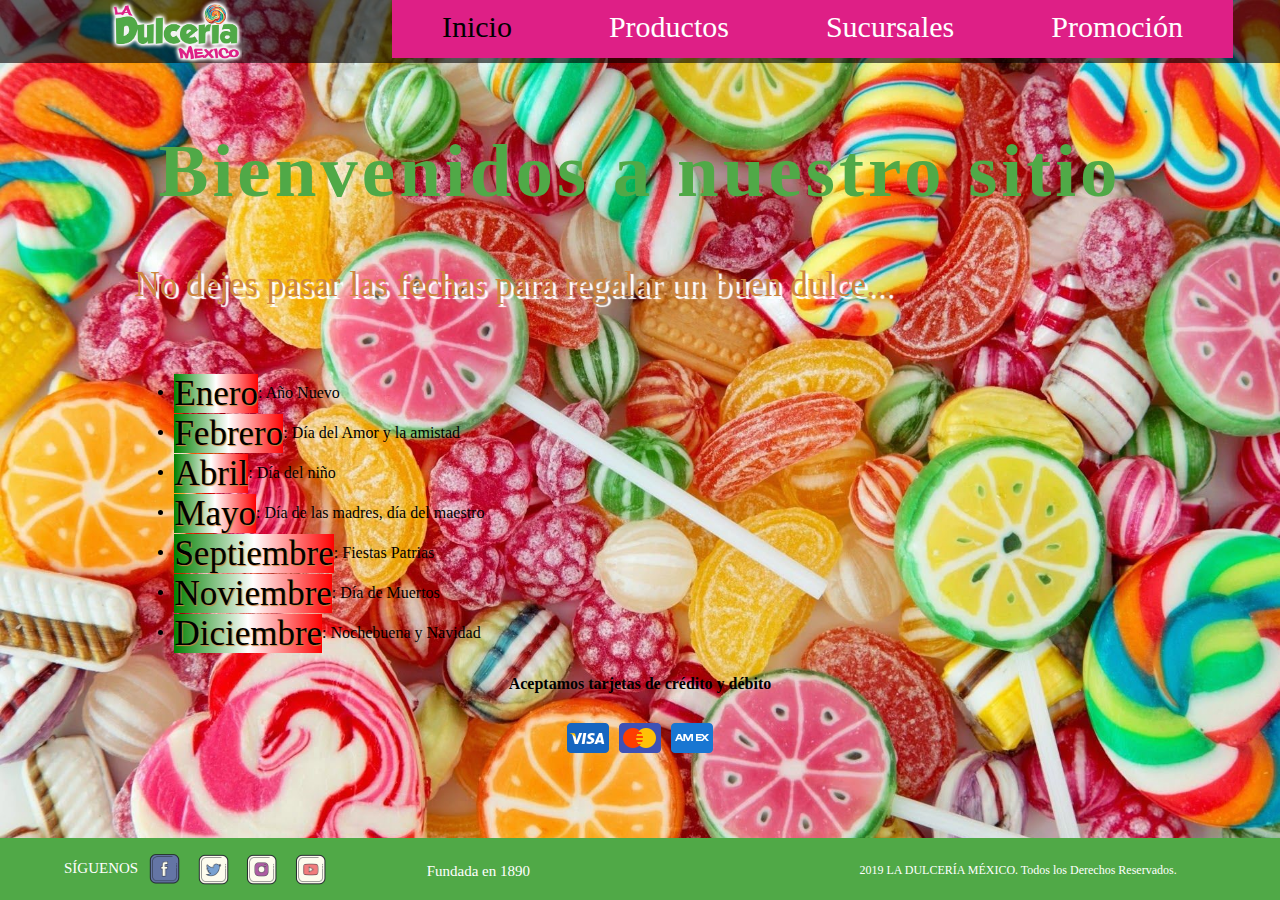
<file: index.html>
<!DOCTYPE html>
<html lang="es">
<head>
	<meta charset="UTF-8">
	<title>La Dulcería México</title>
	<link rel="stylesheet" href="css/style.css">
	<link rel="shortcut icon" href="img/icons8-christmas-candy-100.png">

</head>
<body>

	<header>
		<nav>
			<a href="index.html" title="logo"><img src="img/logo.png" alt="Logo Dulcería"></a>
			<ul>
				<li><a href="index.html"></a>Inicio</li>
				<li><a href="productos.html">Productos</a></li>
				<li><a href="sucursales.html">Sucursales</a></li>
				<li><a href="promocion.html">Promoción</a></li>
			</ul>
		</nav>

	</header>

	<main>
		
		<div class="contenedor">
			<h1 id="bienvenida">Bienvenidos a nuestro sitio</h1>
			<div>
				<p id="titulo_fechas">No dejes pasar las fechas para regalar un buen dulce... </p> <br>
				<ul>
					<li class="meses"><span>Enero</span>: Año Nuevo</li>
					<li class="meses"><span>Febrero</span>: Día del Amor y la amistad</li>
					<li class="meses"><span>Abril</span>: Día del niño</li>
					<li class="meses"><span>Mayo</span>: Día de las madres, día del maestro</li>
					<li class="meses"><span>Septiembre</span>: Fiestas Patrias</li>
					<li class="meses"><span>Noviembre</span>: Día de Muertos</li>
					<li class="meses"><span>Diciembre</span>: Nochebuena y Navidad</li>
				</ul>
				<center>
					<h4>Aceptamos tarjetas de crédito y débito</h4>
					<img src="img/icons8-visa-48.png" alt="">
					<img src="img/icons8-mastercard-48.png" alt="">
					<img src="img/icons8-american-express-48.png" alt="">
				</center>
			</div>
		</div>




	</main>

	<footer>
		<div class="redes">
			<span>SÍGUENOS</span>
			<a href="https://facebook.com" target="_blank"><img src="img/icons8-facebook-100.png" alt=""></a>

			<a href="https://twitter.com" target="_blank"><img src="img/icons8-twitter-100.png" alt=""></a>

			<a href="https://instagram.com" target="_blank"><img src="img/icons8-instagram-100.png" alt=""></a>

			<a href="https://youtube.com" target="_blank"><img src="img/icons8-play-button-100.png" alt=""></a>

		</div> <!-- Aquí cierra la clase redes -->

		<span>Fundada en 1890</span>
		<span>2019 LA DULCERÍA MÉXICO. Todos los Derechos Reservados.</span>

	</footer>




	
</body>
</html>
</file>
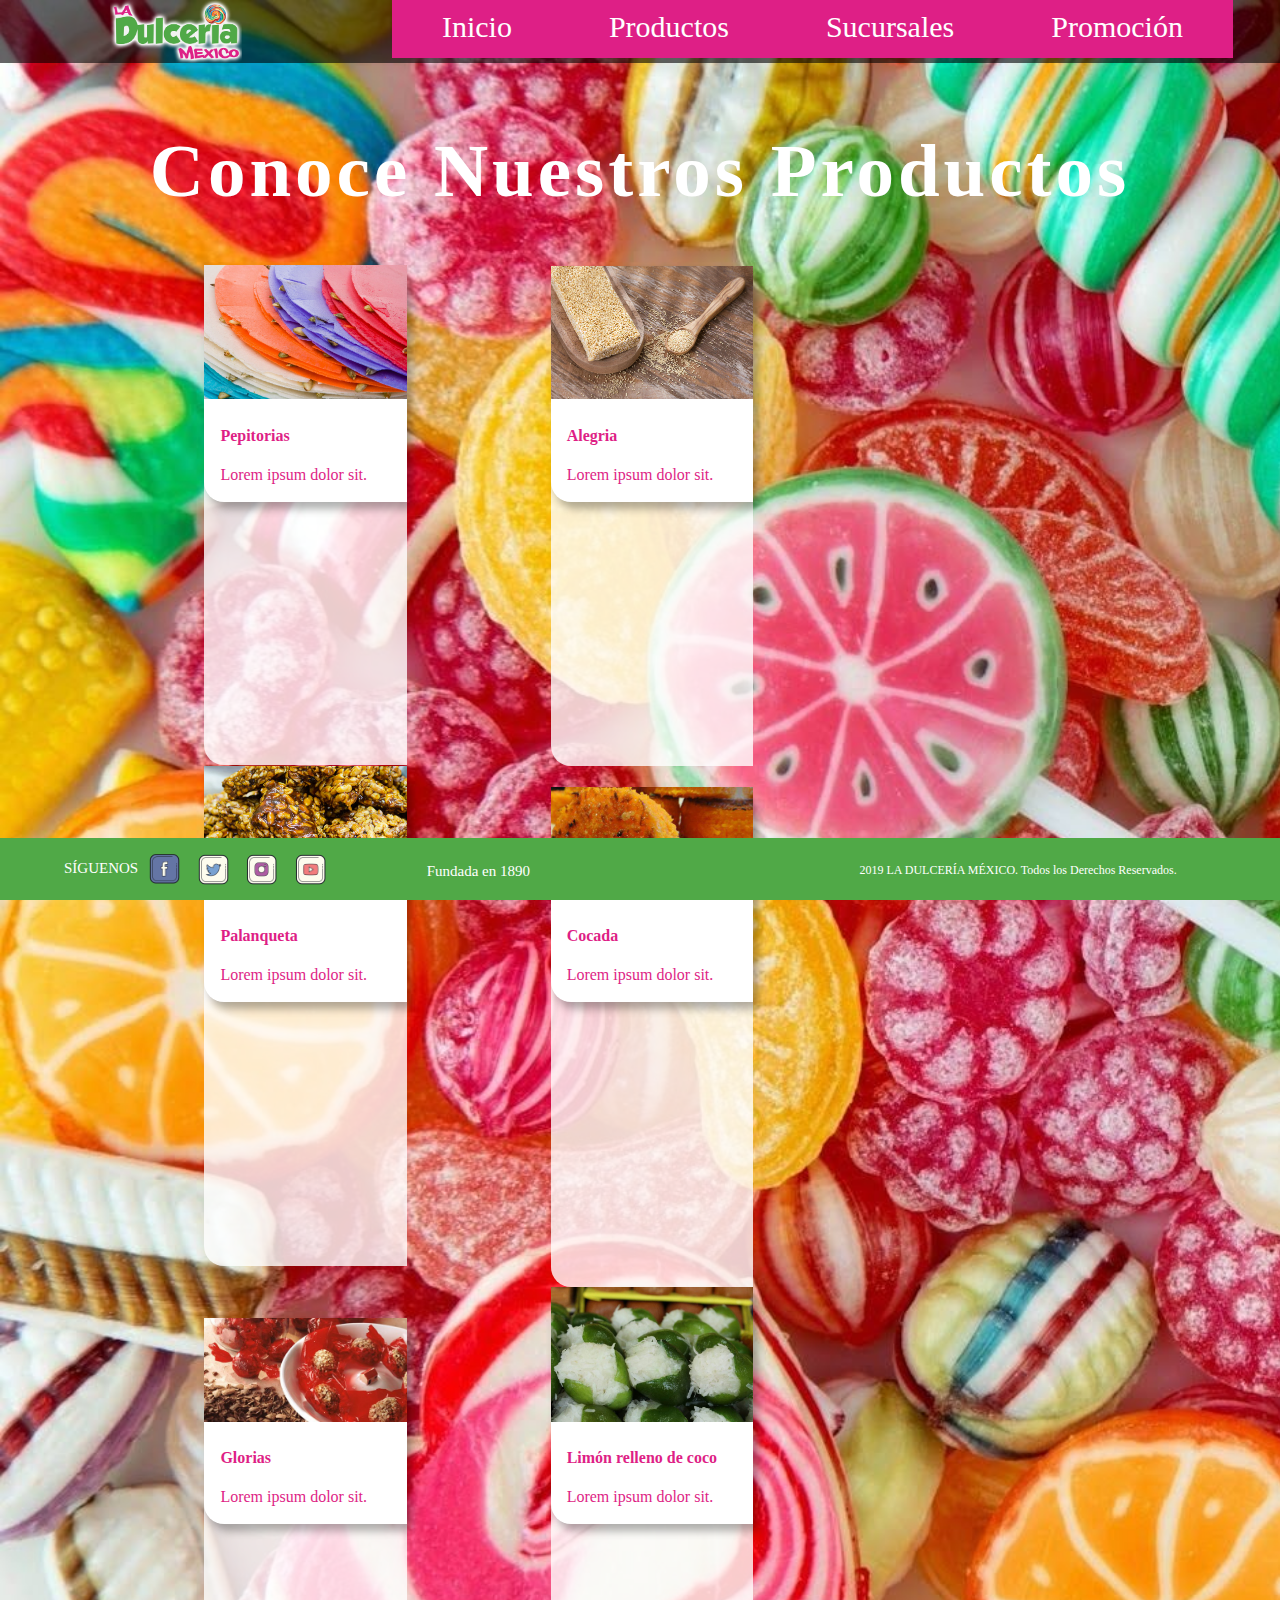
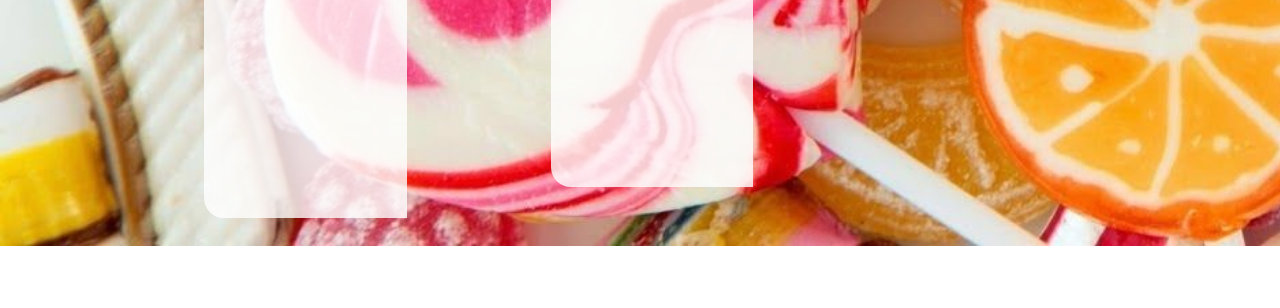
<file: productos.html>
<!DOCTYPE html>
<html lang="es">
<head>
	<meta charset="UTF-8">
	<title>La Dulcería México</title>
	<link rel="stylesheet" href="css/style.css">
	<link rel="shortcut icon" href="img/icons8-christmas-candy-100.png">

</head>
<body>

	<header>
		<nav>
			<a href="index.html" title="logo"><img src="img/logo.png" alt="Logo Dulcería"></a>
			<ul>
				<li><a href="index.html">Inicio</a></li>
				<li><a href="productos.html">Productos</a></li>
				<li><a href="sucursales.html">Sucursales</a></li>
				<li><a href="promocion.html">Promoción</a></li>
			</ul>
		</nav>

	</header>

	<main>
		<div class="contenedor">
			
			<h1 id="productos">Conoce Nuestros Productos</h1>

			<section class="listado">

				<div class="card">
					<img src="img/dulce1.jpg" alt="" width="100%">
					<div class="contenedor_card">
						<h4>Pepitorias</h4>
						<p>Lorem ipsum dolor sit.</p>
					</div>
				</div>
			</section>
			
			<section class="listado">
				<div class="card">
					<img src="img/dulce2.jpg" alt="" width="100%">
					<div class="contenedor_card">
						<h4>Alegria</h4>
						<p>Lorem ipsum dolor sit.</p>
					</div>
				</div>
			</section>

			<section class="listado">
				<div class="card">
					<img src="img/dulce3.jpg" alt="" width="100%">
					<div class="contenedor_card">
						<h4>Palanqueta</h4>
						<p>Lorem ipsum dolor sit.</p>
					</div>
				</div>
			</section>

			<section class="listado">
				<div class="card">
					<img src="img/dulce4.jpg" alt="" width="100%">
					<div class="contenedor_card">
						<h4>Cocada</h4>
						<p>Lorem ipsum dolor sit.</p>
					</div>
				</div>
			</section>

			<section class="listado">
				<div class="card">
					<img src="img/dulce5.jpg" alt="" width="100%">
					<div class="contenedor_card">
						<h4>Glorias</h4>
						<p>Lorem ipsum dolor sit.</p>
					</div>
				</div>
			</section>


			<section class="listado">
				<div class="card">
					<img src="img/dulce6.jpg" alt="" width="100%">
					<div class="contenedor_card">
						<h4>Limón relleno de coco</h4>
						<p>Lorem ipsum dolor sit.</p>
					</div>
				</div>
			</section>



		</div>
		




	</main>

	<footer>
		<div class="redes">
			<span>SÍGUENOS</span>
			<a href="https://facebook.com" target="_blank"><img src="img/icons8-facebook-100.png" alt=""></a>

			<a href="https://twitter.com" target="_blank"><img src="img/icons8-twitter-100.png" alt=""></a>

			<a href="https://instagram.com" target="_blank"><img src="img/icons8-instagram-100.png" alt=""></a>

			<a href="https://youtube.com" target="_blank"><img src="img/icons8-play-button-100.png" alt=""></a>

		</div> <!-- Aquí cierra la clase redes -->

		<span>Fundada en 1890</span>
		<span>2019 LA DULCERÍA MÉXICO. Todos los Derechos Reservados.</span>

	</footer>




	
</body>
</html>
</file>
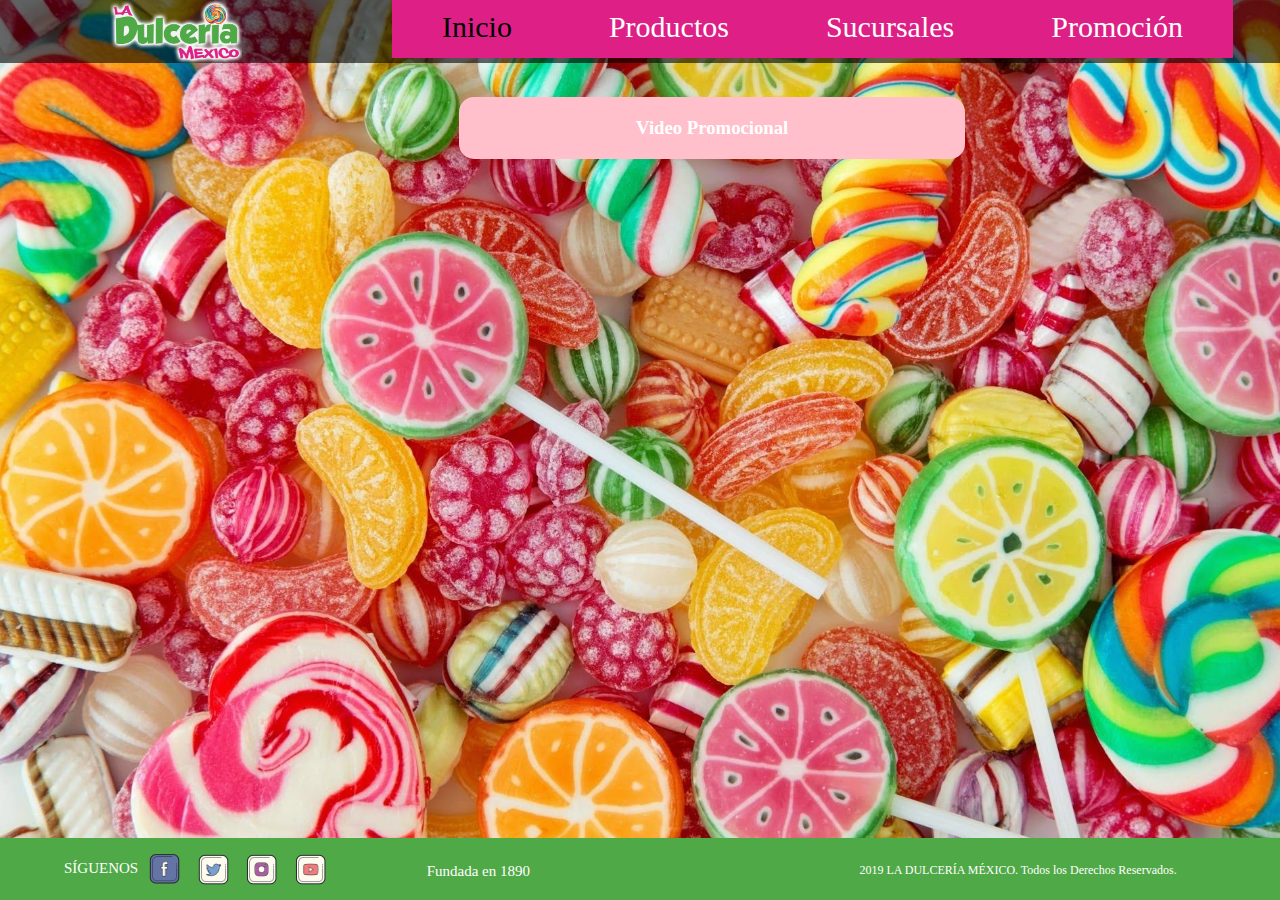
<file: promocion.html>
<!DOCTYPE html>
<html lang="es">
<head>
	<meta charset="UTF-8">
	<title>La Dulcería México</title>
	<link rel="stylesheet" href="css/style.css">
	<link rel="shortcut icon" href="img/icons8-christmas-candy-100.png">

</head>
<body>

	<header>
		<nav>
			<a href="index.html" title="logo"><img src="img/logo.png" alt="Logo Dulcería"></a>
			<ul>
				<li><a href="index.html"></a>Inicio</li>
				<li><a href="productos.html">Productos</a></li>
				<li><a href="sucursales.html">Sucursales</a></li>
				<li><a href="promocion.html">Promoción</a></li>
			</ul>
		</nav>

	</header>

	<main>

		<div class="contenedor">
			<div class="video">
				<h3>Video Promocional</h3>

				<iframe width="560" height="315" src="https://www.youtube.com/embed/SRcnnId15BA" frameborder="0" allow="accelerometer; autoplay; encrypted-media; gyroscope; picture-in-picture" allowfullscreen></iframe>
			</div>
		</div>
		
		




	</main>

	<footer>
		<div class="redes">
			<span>SÍGUENOS</span>
			<a href="https://facebook.com" target="_blank"><img src="img/icons8-facebook-100.png" alt=""></a>

			<a href="https://twitter.com" target="_blank"><img src="img/icons8-twitter-100.png" alt=""></a>

			<a href="https://instagram.com" target="_blank"><img src="img/icons8-instagram-100.png" alt=""></a>

			<a href="https://youtube.com" target="_blank"><img src="img/icons8-play-button-100.png" alt=""></a>

		</div> <!-- Aquí cierra la clase redes -->

		<span>Fundada en 1890</span>
		<span>2019 LA DULCERÍA MÉXICO. Todos los Derechos Reservados.</span>

	</footer>




	
</body>
</html>
</file>
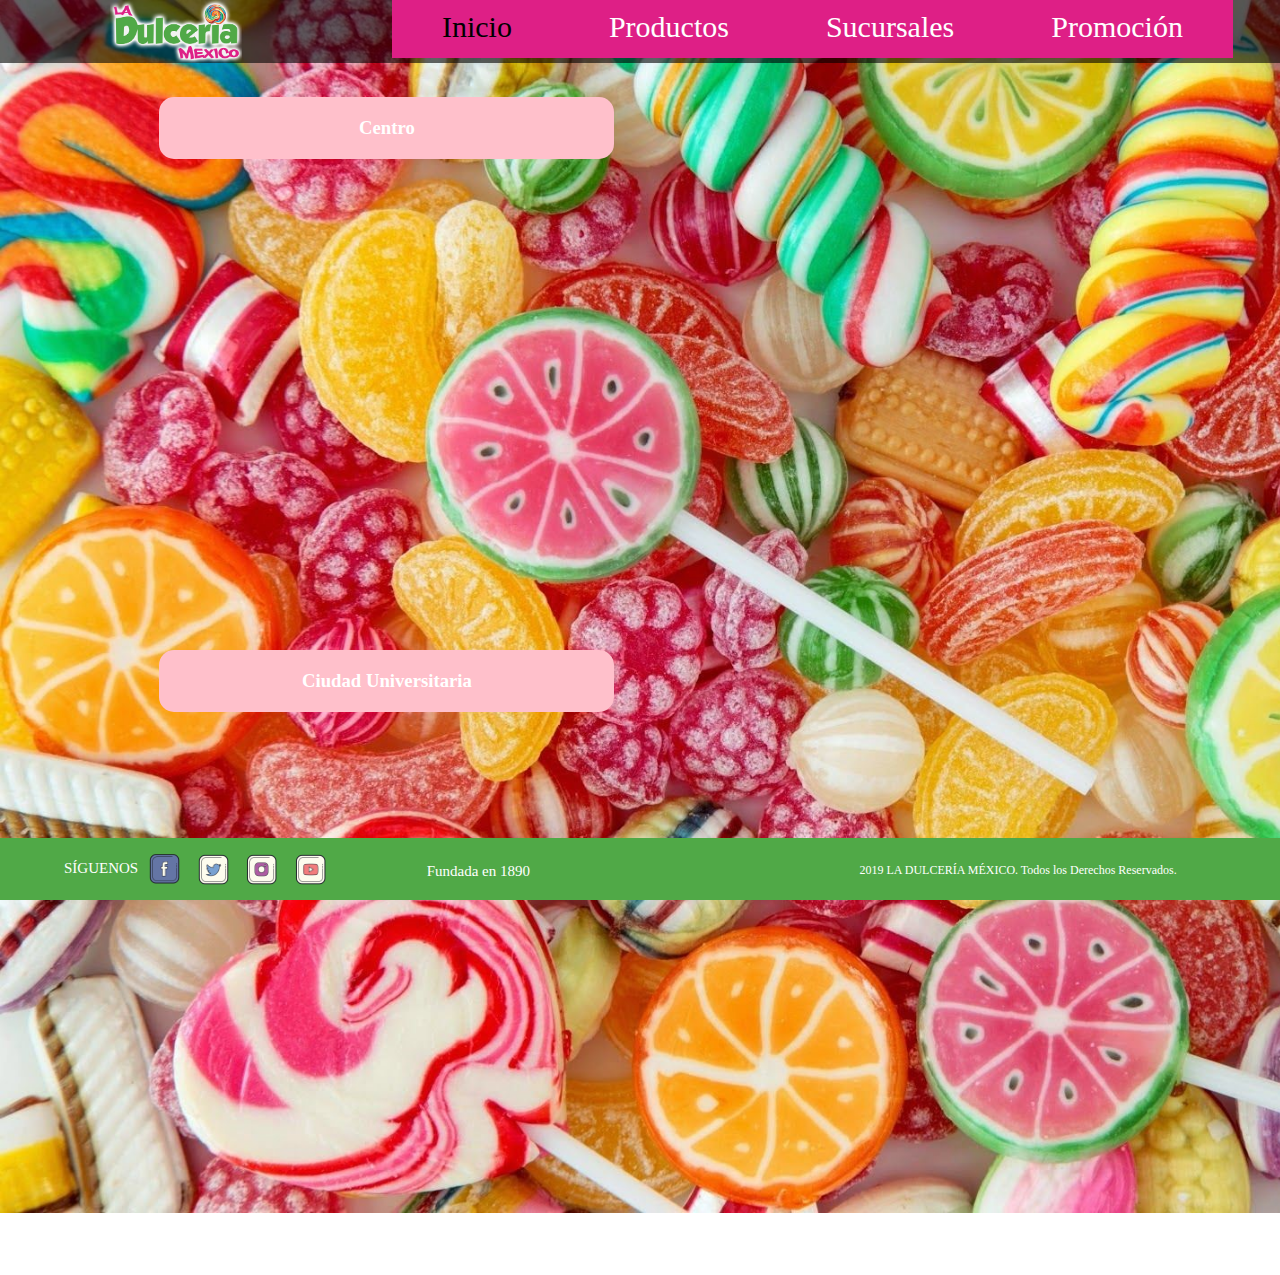
<file: sucursales.html>
<!DOCTYPE html>
<html lang="es">
<head>
	<meta charset="UTF-8">
	<title>La Dulcería México</title>
	<link rel="stylesheet" href="css/style.css">
	<link rel="shortcut icon" href="img/icons8-christmas-candy-100.png">

</head>
<body>

	<header>
		<nav>
			<a href="index.html" title="logo"><img src="img/logo.png" alt="Logo Dulcería"></a>
			<ul>
				<li><a href="index.html"></a>Inicio</li>
				<li><a href="productos.html">Productos</a></li>
				<li><a href="sucursales.html">Sucursales</a></li>
				<li><a href="promocion.html">Promoción</a></li>
			</ul>
		</nav>

	</header>

	<main>
		
		<div class="contenedor">
			
			<div class="ubicacion">
				
				<h3>Centro</h3>

				<iframe src="https://www.google.com/maps/embed?pb=!1m18!1m12!1m3!1d3762.4445058119204!2d-99.14399008498927!3d19.436392945595664!2m3!1f0!2f0!3f0!3m2!1i1024!2i768!4f13.1!3m3!1m2!1s0x85d1f92ba474511f%3A0xe3e8aa787a136469!2sBellas+Artes!5e0!3m2!1ses-419!2smx!4v1560527564035!5m2!1ses-419!2smx" width="600" height="450" frameborder="0" style="border:0" allowfullscreen></iframe>
			</div>



			<div class="ubicacion">

				<h3>Ciudad Universitaria</h3>
				<iframe src="https://www.google.com/maps/embed?pb=!1m18!1m12!1m3!1d3764.8648171341697!2d-99.18692048499045!3d19.331671448909432!2m3!1f0!2f0!3f0!3m2!1i1024!2i768!4f13.1!3m3!1m2!1s0x85ce00015be0a713%3A0x3fc11681a8244370!2sFacultad+de+Ingenier%C3%ADa%2C+UNAM!5e0!3m2!1ses-419!2smx!4v1560527711083!5m2!1ses-419!2smx" width="600" height="450" frameborder="0" style="border:0" allowfullscreen></iframe>
				</div>
		</div>




	</main>

	<footer>
		<div class="redes">
			<span>SÍGUENOS</span>
			<a href="https://facebook.com" target="_blank"><img src="img/icons8-facebook-100.png" alt=""></a>

			<a href="https://twitter.com" target="_blank"><img src="img/icons8-twitter-100.png" alt=""></a>

			<a href="https://instagram.com" target="_blank"><img src="img/icons8-instagram-100.png" alt=""></a>

			<a href="https://youtube.com" target="_blank"><img src="img/icons8-play-button-100.png" alt=""></a>

		</div> <!-- Aquí cierra la clase redes -->

		<span>Fundada en 1890</span>
		<span>2019 LA DULCERÍA MÉXICO. Todos los Derechos Reservados.</span>

	</footer>




	
</body>
</html>
</file>
<file: css/style.css>
body{
	background-image: url(../img/dulcesFondo.jpg);
	background-repeat: no-repeat;
	background-size: cover;
}

nav{
	background-color: rgba(0,0,0,.6);
	position: fixed;
	left: 0;
	top: 0;
	width: 100%;
	height: auto;
	z-index: 99;
}

nav a > img{
	height: 63px;
	margin-left: 110px;
	vertical-align: bottom;
}

nav ul{
	display: inline-block;
	position: absolute;
	margin-left: 110px;
	margin-top: 10px;
}


nav ul > li {
	list-style: none;
	display: inline;
	background-color: #DE1F86;
	padding: 15px 50px;
	margin-right: -7px;
	font-size: 30px;
}

li a{
	text-decoration: none;
	color: white;
}

footer{
	width: 100%;
	height: 50px;
	position: fixed;
	bottom: 0px;
	left: 0px;
	background-color: #50A947;
	padding-top: 12px;
}


.redes{
	display: inline-block;
	position: absolute;
	top: 15%;
	left: 5%;
	color: white;
	font-size: 15px;
}

.redes a > img{
	height: 45px;
	vertical-align: middle;
}

footer > span{
	float: right;
	color: white;
	position: relative;
	top: 25%;
	font-size: 12px;
}

footer div + span{
	float: top;
	right: 750px;
	font-size: 15px;
}

main{
	position: relative;
	top: 70px;
	display: inline-block;
	padding-bottom: 90px;
	width: 100%
}

.contenedor{
	margin-left: 10%;
	margin-right: 10%;
}

#bienvenida {
	text-align: center;
	color: #50A947;
	font-size: 75px;
	letter-spacing: 4px;
}

.meses {
	text-shadow: 1.5px 1.5px 1.5px green, 2.5px 2.5px 1px white, 3.5px 3.5 1px red;
}
li > span {

	font-size: 35px;
	vertical-align: middle;
	background-image: linear-gradient(to right, green, white,red);
	text-shadow: 1px 1px 1px peru;
}

#titulo_fechas {
	font-size: 35px;
	color: peru;
	text-shadow: 3px 3px 1px white;
}

#productos{
	text-align: center;
	color: white;
	font-size: 75px;
	letter-spacing: 4px;
}

.listado{
	background-color: rgba(255,255,255,0.8);
	width: 20%;
	height: 500px;
	border-radius: 0 0 0 20px;
	display: inline-block;
	margin: 0px 70px;
}

.card{
	box-shadow: 5px 7px 8px 0 rgba(0,0,0,0.3);
	width: 100%;
	border-radius: 0px 20px;
	background-color: white;
	color: #DE1F86;
	display: inline-block;
	margin-bottom: 15px;
}

.contenedor_card {
	padding: 2px 16px;
}

.ubicacion{
	display: inline-block;
	padding: 0 25px;
	margin-right: 0%;
	text-align: center;
	width: 45%;
}

div.ubicacion > h3{
	background-color: pink;
	padding: 20px 0px;
	border-radius: 15px;
	color: white;
}

iframe{
	width: 100%;
	height: 450px;
}

.video {
	display: inline-block;
	padding: 0 325px;
	margin-right: 0%;
	text-align: center;
	width: 50%
}

div.video > h3{
	background-color: pink;
	padding: 20px 0px;
	border-radius: 15px;
	color: white;
}
</file>
